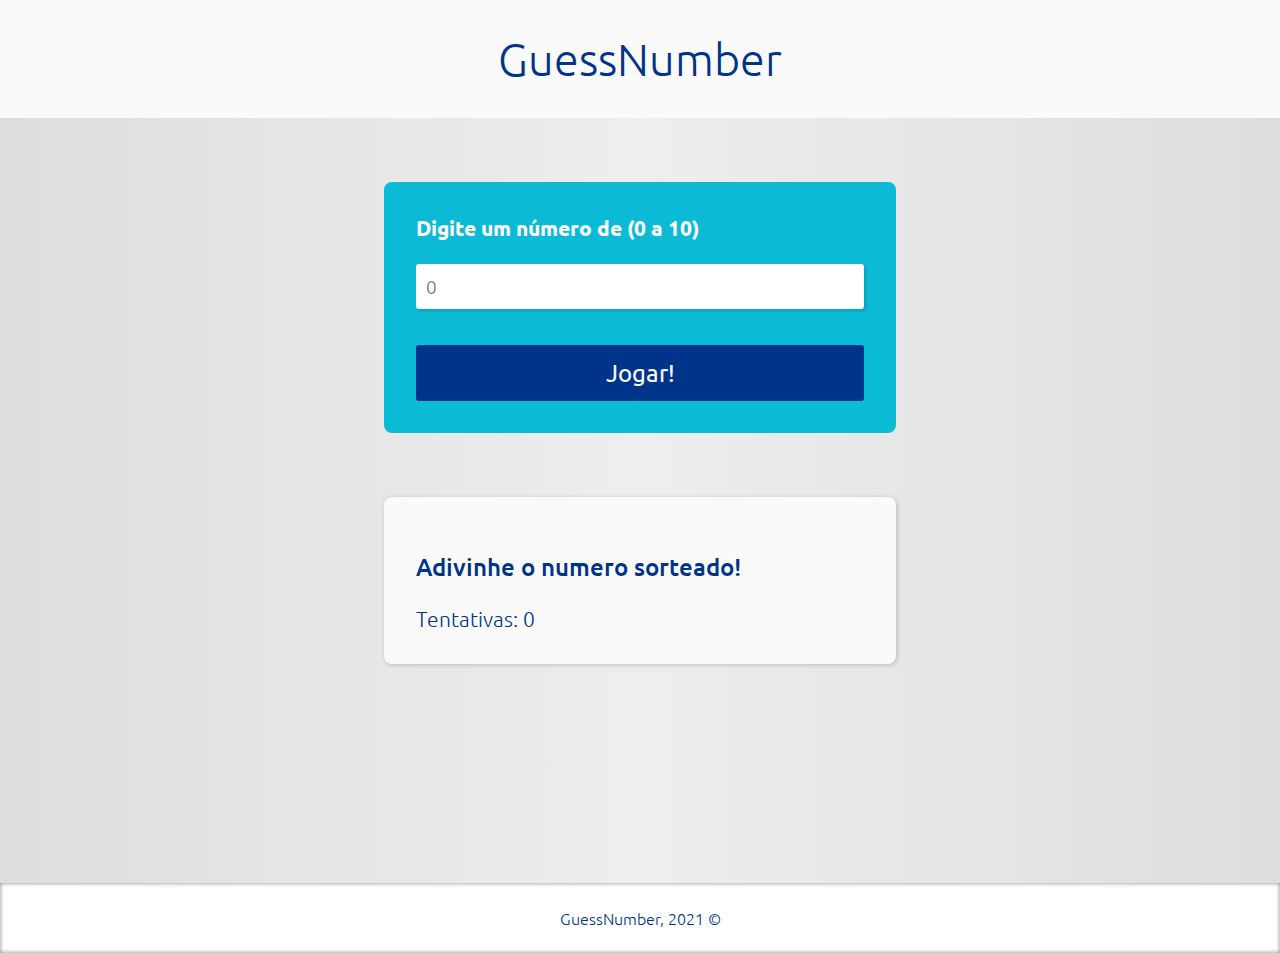
<file: Guessnumber/index.html>
<!DOCTYPE html>
<html lang="pt-br">
    <head>
        <meta charset="UTF-8">
        <meta name="viewport" content="width=device-width, initial-scale=1.0">
        <title>GuessNumber</title>
        <link rel="stylesheet" href="./css/style.css">
        <script src="./js/index.js" defer></script>

        <link rel="preconnect" href="https://fonts.gstatic.com">
        <link href="https://fonts.googleapis.com/css2?family=Ubuntu:wght@300;400;500&display=swap" rel="stylesheet">
    </head>
    <body>
        <header>
            <a href="#"><h1>GuessNumber</h1></a>
        </header>      

        <main class="container">
            <form id="form">
                <label for="kick">Digite um número de (0 a 10)</label>
                <input type="number" id="kick" max="10" placeholder="0">

                <button type="submit">Jogar!</button>
            </form>

            <section class="result-box" id="result">
                <h2 id="status">Adivinhe o numero sorteado!</h2>
                <span id="attempt">Tentativas: 0</span>
            </section>
            
            <button id="btnRestart" onclick ="restart()">Jogar de novo!</button>
        </main>

        <footer>
            <p>GuessNumber, 2021 &copy;</p>
        </footer>
    </body>
</html>
</file>
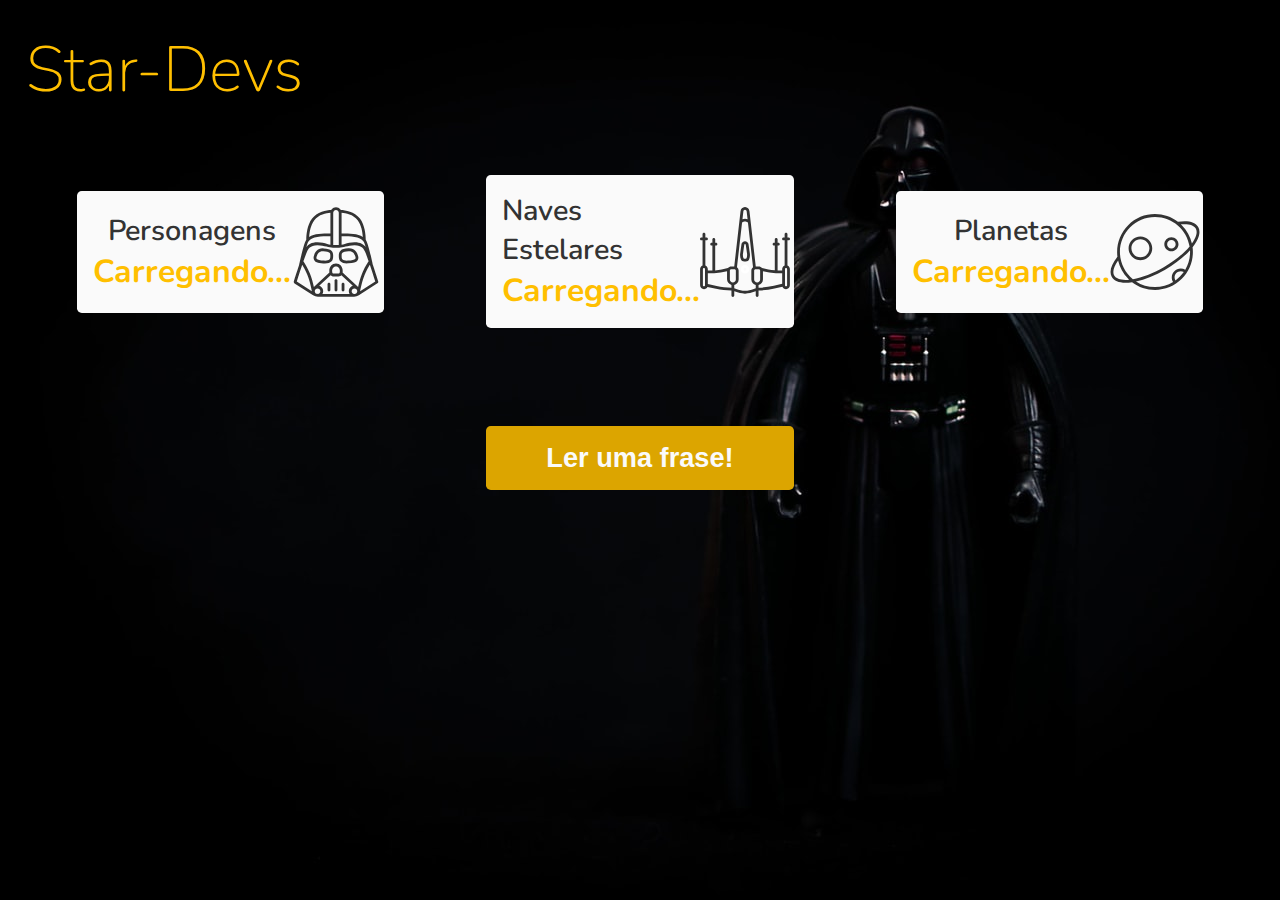
<file: StarDevs/index.html>
<!DOCTYPE html>
<html lang="pt-br">
  <head>
    <meta charset="UTF-8">
    <meta name="viewport" content="width=device-width, initial-scale=1.0">
    <title>Star-Devs</title>
    <!-- CSS -->
    <link rel="stylesheet" href="./Css/styles.css">
    <!-- JS -->
    <script src="./Js/index.js" defer></script>
    <!-- Fonts -->
    <link rel="preconnect" href="https://fonts.gstatic.com">
    <link href="https://fonts.googleapis.com/css2?family=Nunito:wght@200;600;700&display=swap" rel="stylesheet">
  </head>
  <body>
    <header>
      <h1>Star-Devs</h1>
    </header>
    <!-- Cards onde mostrará a quantidade de personagens -->
    <main>
      <section class="cards-main">
        <div class="card-container">
          <div class="card-main">
            <span>Personagens</span>
            <h2 id="persons">Carregando...</h2>
          </div>
          <img src="./Img/darth.svg" alt="Imagem Personagens">
        </div>
        <!-- Cards onde mostrará a quantidade de Naves Estelares -->
        <div class="card-container">
          <div class="card-main">
            <span>Naves Estelares</span>
            <h2 id="starships">Carregando...</h2>
          </div>
          <img src="./Img/starship.svg" alt="Imagem Naves Estalares">
        </div>

        <!-- Cards onde mostrará a quantidade de Planetas -->
        <div class="card-container">
          <div class="card-main">
            <span>Planetas</span>
            <h2 id="planets">Carregando...</h2>
          </div>
          <img src="./Img/planet.svg" alt="Imagem Planetas">
        </div>
      </section>
      
      <section class="phrases-container">
        <button id="btn-phrases" onclick="loadPhrase()">Ler uma frase!</button>
        <p id="phrase"></p>
      </section>
    </main>

  </body>
</html>
</file>
<file: Guessnumber/css/style.css>
/* Global ================== */
:root {
    --white: #fafafa;
    --blue: #00348a;
    --blue-light: #0bbbd6;
  }
  
  * {
    margin: 0;
    padding: 0;
    box-sizing: border-box;
    font-family: 'Ubuntu', sans-serif;
    text-decoration: none;
  }
  
  /* Header ============= */
  header {
    width: 100%;
    text-align: center;
    padding: 2rem;
    box-shadow: 0px 2px 4px 2px rgba(0, 0, 0, 0.5);
    background-color: var(--white);
  }
  
  header a h1 {
    color: var(--blue);
    font-size: 2.8rem;
    font-weight: 300;
  }
  
  /* Container =============== */
  .container {
    width: 100%;
    height: 85vh;
  
    display: flex;
    flex-direction: column;
    align-items: center;
    justify-content: flex-start;
  
    background: linear-gradient(to right, #ddd, #eee, #ddd);
  }
  
  /* Form =========== */
  .container form {
    background:  #0bbbd6;
  
    display: flex;
    flex-direction: column;
    width: 40%;
    padding: 2rem;
    margin-top: 5%;
    border-radius: 0.5rem;
  }
  
  .container form label {
    color: var(--white);
    font-size: 1.3rem;
    font-weight: 600;
  }
  
  .container form input {
    border: 0;
    outline: 0;
    margin: 5% 0px;
    padding: 10px;
    font-size: 1.2rem;
    font-weight: 300;
    border-radius: 0.2rem;
    box-shadow: 2px 2px 2px 1px rgba(0, 0, 0, 0.1);
  }
  
  .container form input:focus {
    box-shadow: inset 1px 2px 4px 2px rgba(0, 0, 0, 0.1);
  }
  
  .container form button {
    cursor: pointer;
    margin-top: 3%;
    border: 0;
    outline: 0;
    padding: 0.8rem;
    border-radius: 0.2rem;
    font-size: 1.5rem;
    font-weight: 400;
    background: var(--blue);
    color: var(--white);
    transition: 0.3s ease-in-out;
  }
  
  .container form button:hover {
    color: var(--blue);
    background: var(--white);
  }
  
  /* Section ========== */
  .container .result-box {
    margin-top: 5%;
    background: var(--white);
    width: 40%;
    padding: 2rem;
    border-radius: 0.5rem;
    box-shadow: 1px 1px 5px 0px rgba(0, 0, 0, 0.2);
    color: #00348a;
  }
  
  .container .result-box h2 {
    font-weight: 500;
    font-size: 1.5rem;
    margin: 5% 0%;
  }
  
  .container .result-box span {
    font-size: 1.3rem;
    font-weight: 300;
  }
  
  /* Btn jogar de novo =============*/
  .container #btnRestart {
    cursor: pointer;
    border: 0;
    outline: 0;
    background: var(--white);
    color: var(--blue);
    padding: 1rem;
    margin-top: 3%;
    font-size: 1.3rem;
    border-radius: 0.3rem;
    box-shadow: 1px 1px 5px 0px rgba(0, 0, 0, 0.3);
    transition: 0.2s ease-in-out;
  
    display: none;
  }
  
  .container #btnRestart:hover {
    background: var(--blue);
    color: var(--white);
  }
  
  footer {
    padding: 1.5rem;
    text-align: center;
    box-shadow: inset 0px 0px 4px 0px rgba(0, 0, 0, 0.5);
  }
  
  footer p {
    color: var(--blue);
    font-size: 1rem;
    font-weight: 300;
  }
</file>
<file: StarDevs/Css/styles.css>
/* Global ================ */
:root {
  --yellow: #DCA500;
  --yellow-light: #FFBF00;
  --grey: #333;
  --white: #fafafa;
}

* {
  margin: 0;
  padding: 0;
  box-sizing: border-box;
}

body {
  background: url('../Img/bg.jpg');
  padding: 2%;
}

/* Texts ================ */
h1, h2, span, p {
  font-family: 'Nunito', sans-serif;
  color: var(--white);
}

/* Header ================ */
header h1 {
  color: var(--yellow-light);
  font-weight: 200;
  font-size: 4em;
}

/* Cards ================ */
main .cards-main {
  display: flex;
  align-items: center;
  justify-content: space-around;

  margin-top: 5%;
}

main .cards-main .card-container {
  width: 25%;
  background-color: var(--white);
  padding: 1rem;
  border-radius: 0.3rem;
  cursor: pointer;

  display: flex;
  align-items: center;
  justify-content: space-between;

  transition: 0.3s ease-in-out;
}

main .cards-main .card-container:hover {
  margin-top: -3%;
  border-radius: 1rem;
  box-shadow: 0px 0px 5px 3px #999;
}

main .cards-main .card-container .card-main {
  display: flex;
  flex-direction: column;
  align-items: center;
  justify-content: center;
}

main .cards-main .card-container .card-main span {
  color: var(--grey);
  font-size: 1.8em;
  font-weight: 600;
}

main .cards-main .card-container .card-main h2 {
  color: var(--yellow-light);
  font-size: 2em;
}


/* Phrases ================ */
main .phrases-container {
  width: 100%;
  margin-top: 8%;

  display: flex;
  flex-direction: column;
  align-items: center; 
}

main .phrases-container button {
  width: 25%;
  border: none;
  outline: none;
  padding: 1rem;
  border-radius: 0.3rem;
  cursor: pointer;

  font-size: 1.7em;
  font-weight: 600;

  background-color: var(--yellow);
  color: var(--white);

  transition: 0.3s ease-in-out;
}

main .phrases-container button:hover {
  border-radius: 2rem;
  color: var(--yellow);
  background-color: var(--white);
}

main .phrases-container p {
  text-align: center;
  width: 75%;
  font-size: 2em;
  font-weight: 700;
  margin-top: 4%;

  transition: 0.1s ease-in;
}

main .phrases-container p:hover {
  opacity: 0.7;
}
</file>
